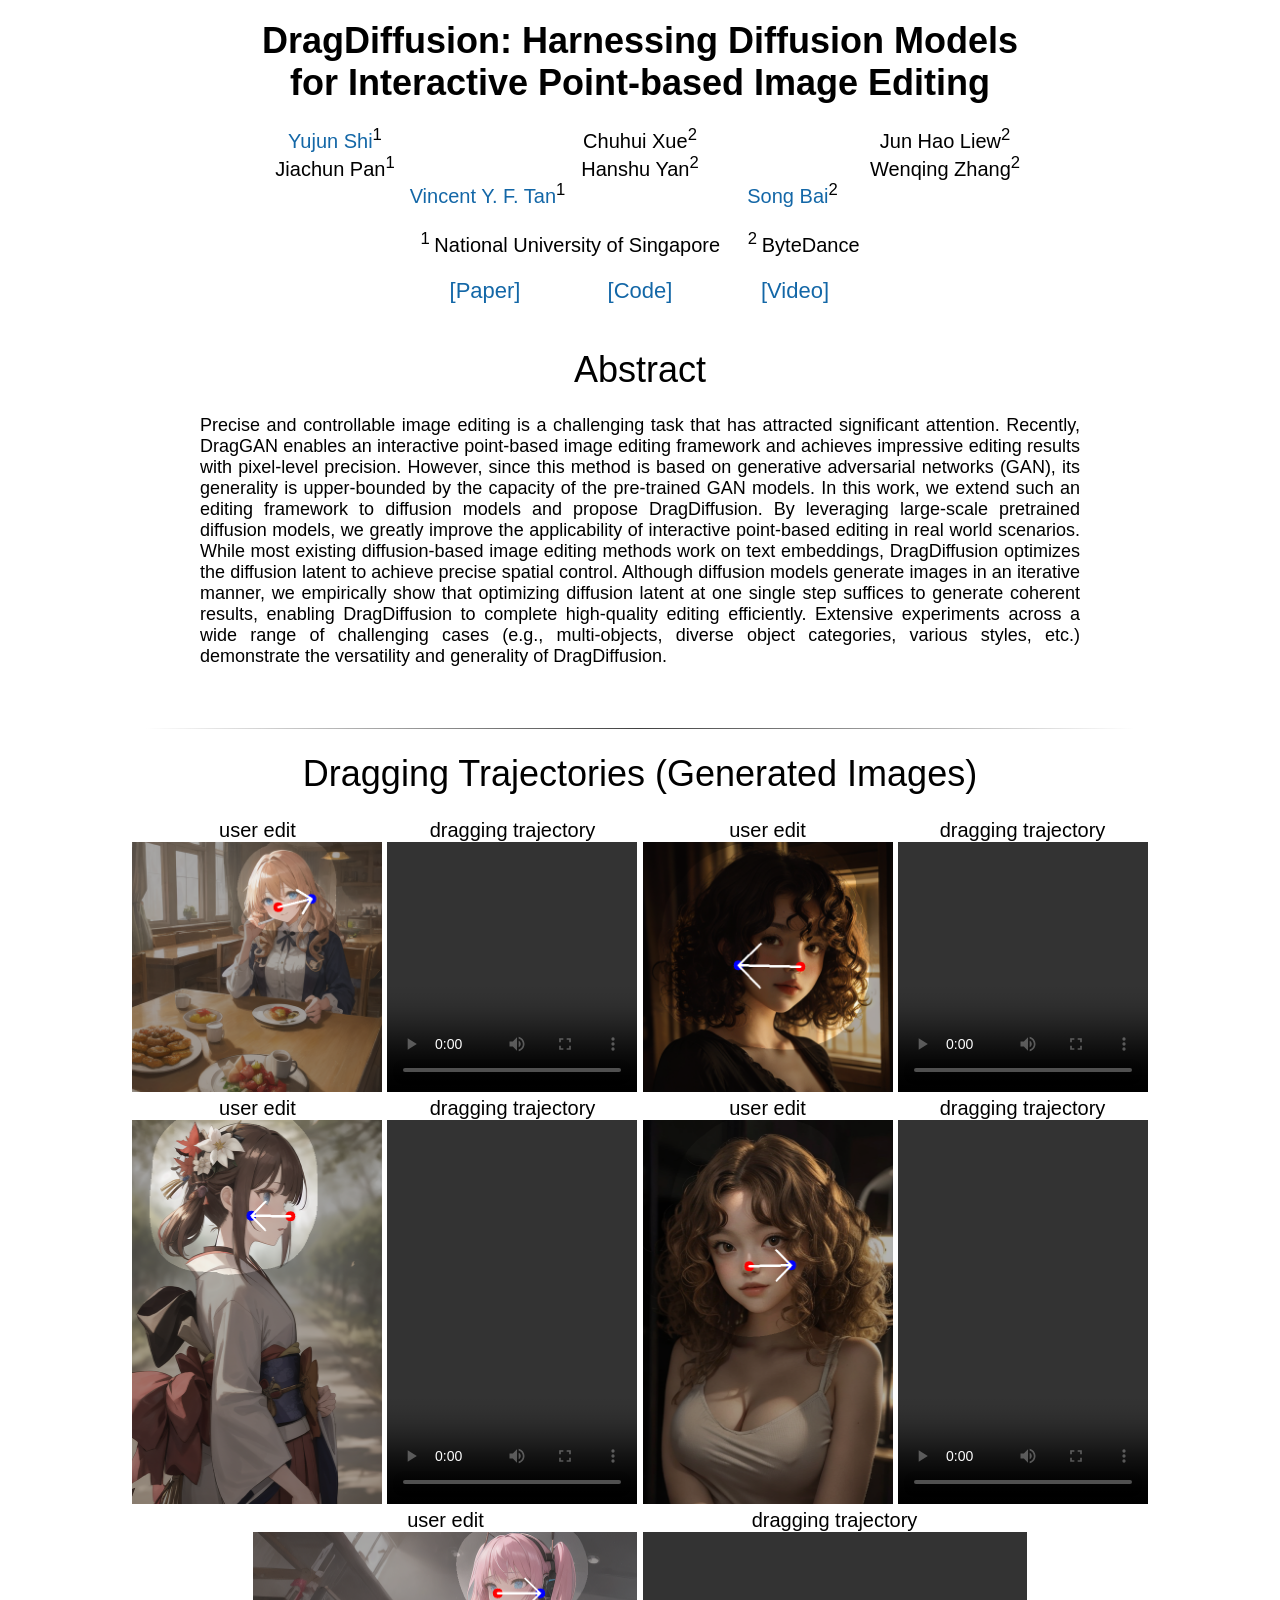
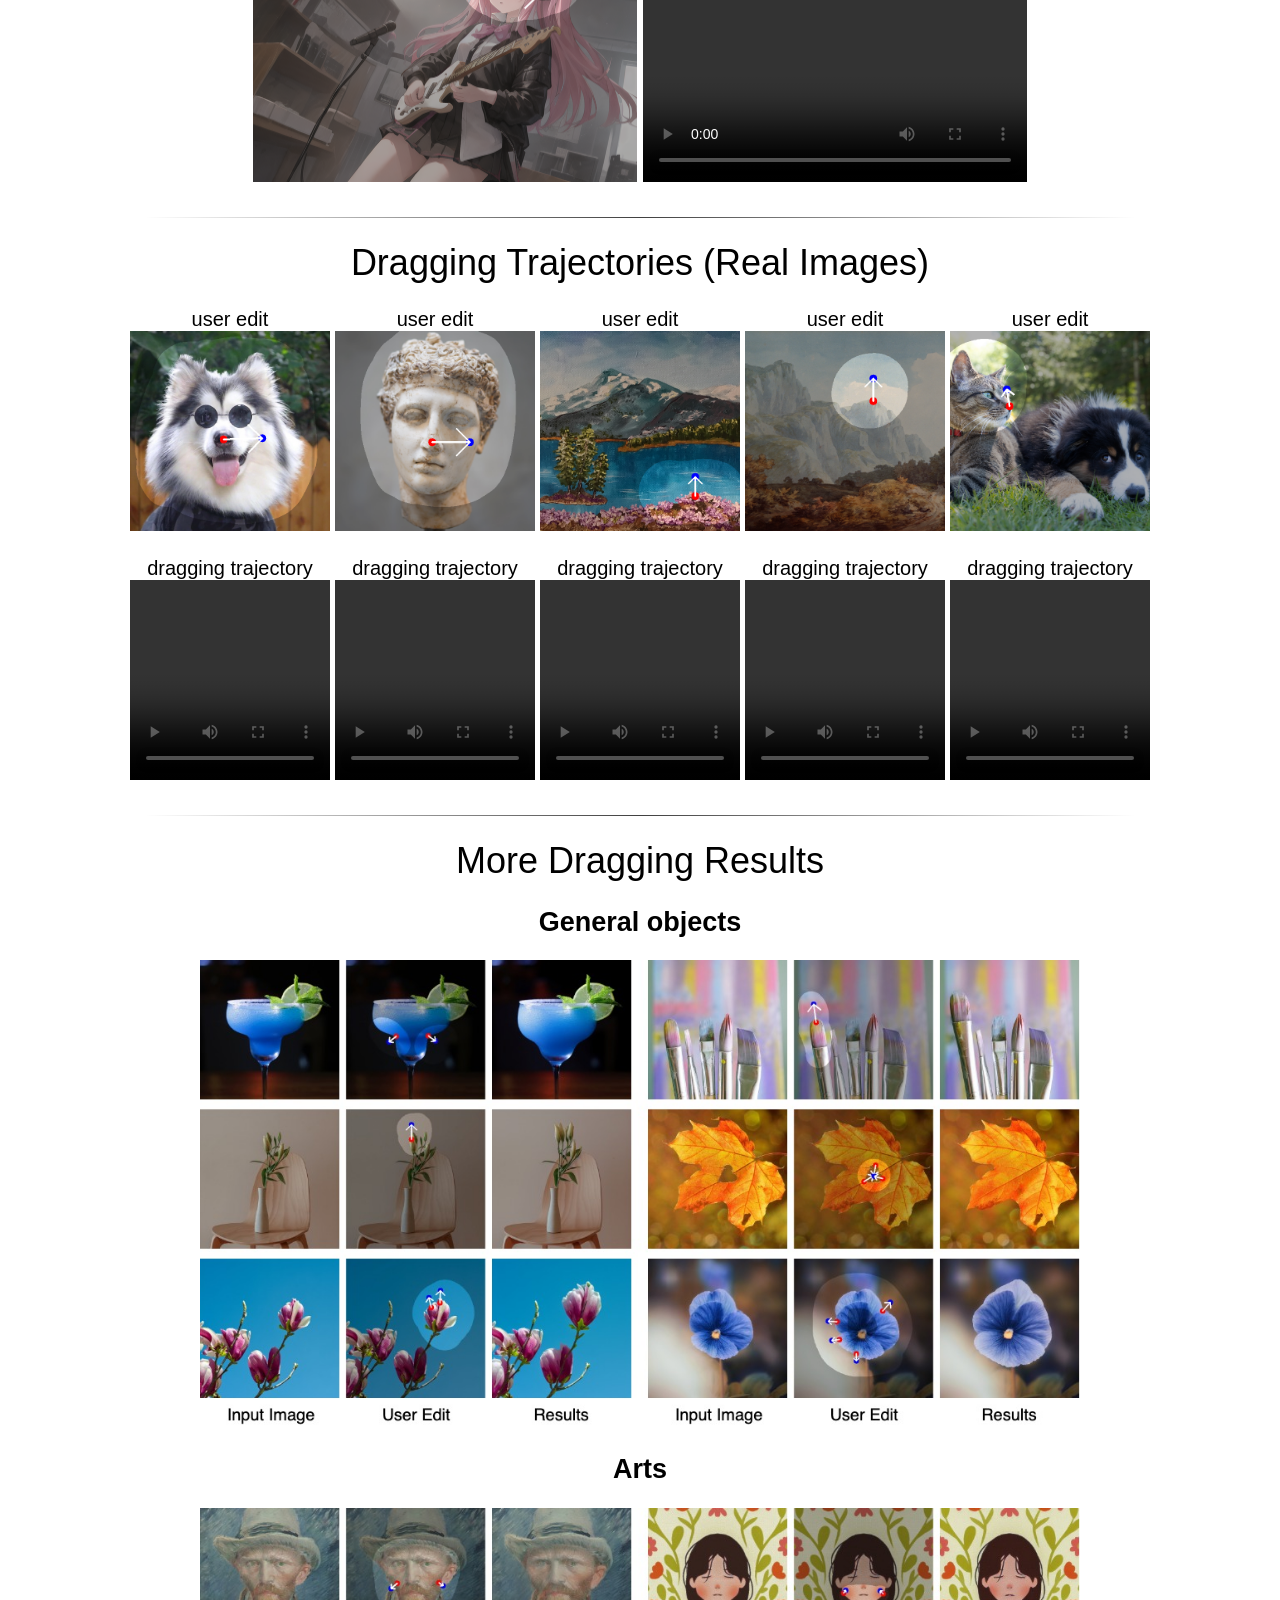
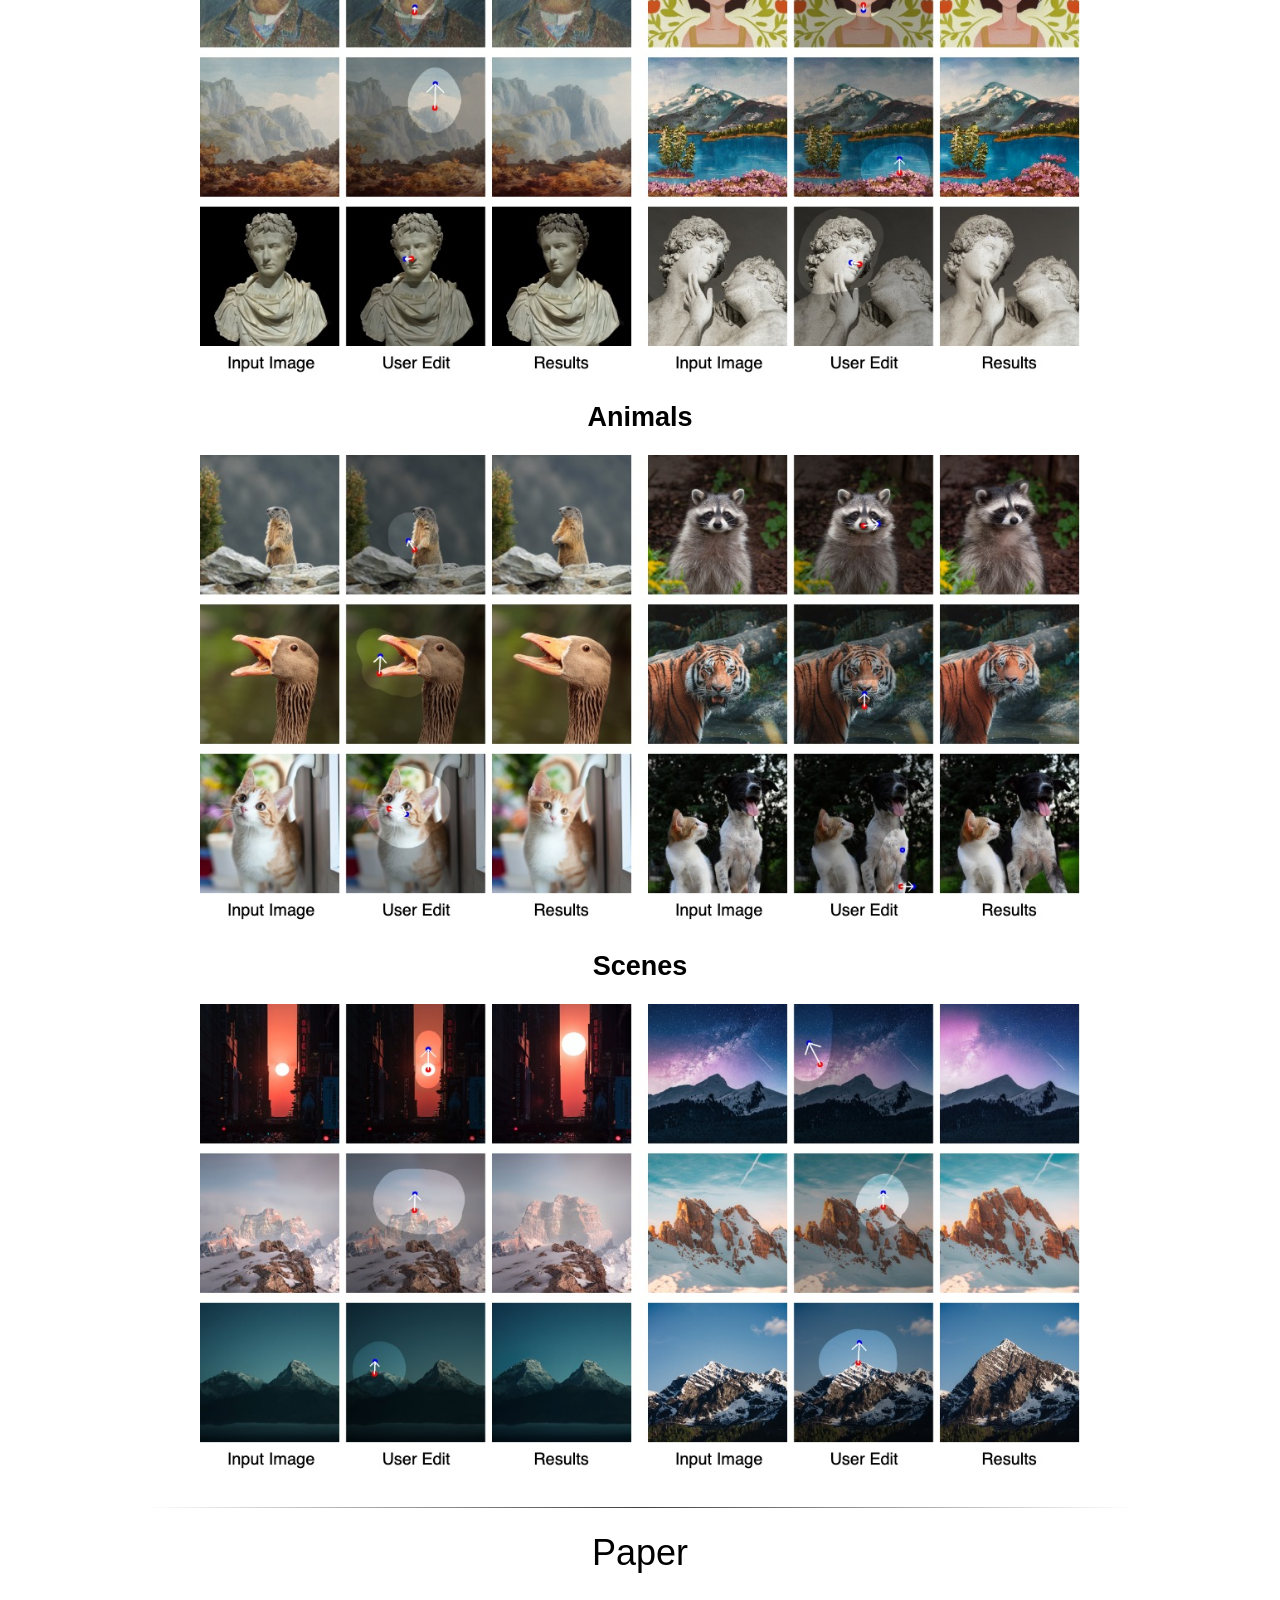
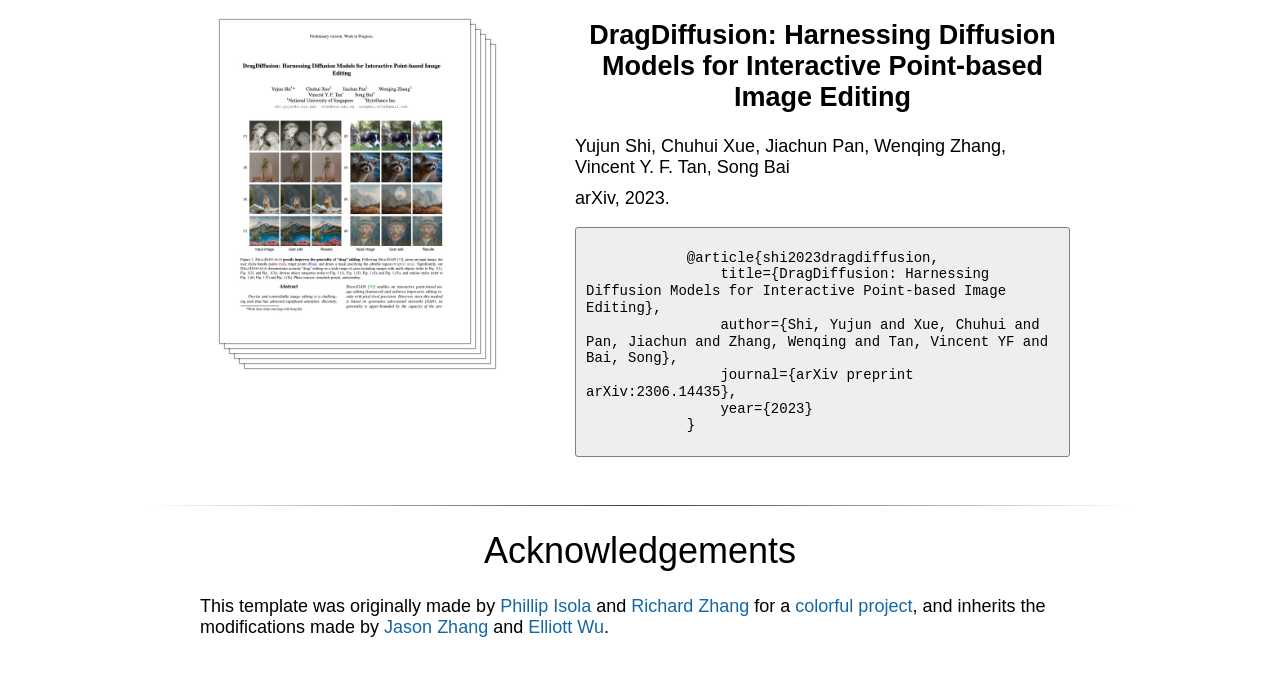
<file: projects/dragdiffusion.html>
<script src="http://www.google.com/jsapi" type="text/javascript"></script>
<script type="text/javascript">google.load("jquery", "1.3.2");</script>
<link href="https://fonts.googleapis.com/css2?family=Open+Sans&display=swap"
      rel="stylesheet">
<link rel="stylesheet" type="text/css" href="./drag_diffusion_resources/style.css" media="screen"/>

<html lang="en">
<head>
  	<title>DragDiffusion: Harnessing Diffusion Models for Interactive Point-based Image Editing</title>
      <!-- Facebook automatically scrapes this. Go to https://developers.facebook.com/tools/debug/
          if you update and want to force Facebook to re-scrape. -->
  	<meta property="og:image" content="Path to my teaser.jpg"/>
  	<meta property="og:title" content="DragDiffusion: Harnessing Diffusion Models for Interactive Point-based Image Editing" />
  	<meta property="og:description" content="Paper description." />
    <!-- Twitter automatically scrapes this. Go to https://cards-dev.twitter.com/validator?
        if you update and want to force Twitter to re-scrape. -->
    <meta property="twitter:card"          content="summary" />
    <meta property="twitter:title"         content="DragDiffusion: Harnessing Diffusion Models for Interactive Point-based Image Editing" />
    <meta property="twitter:description"   content="" />
    <meta property="twitter:image"         content="Path to my teaser.jpg" />
    <meta name="viewport" content="width=device-width, initial-scale=1.0">

    <!-- Add your Google Analytics tag here -->
    <script async
            src="https://www.googletagmanager.com/gtag/js?id=UA-97476543-1"></script>
    <script>
        window.dataLayer = window.dataLayer || [];
        function gtag() {
            dataLayer.push(arguments);
        }
        gtag('js', new Date());
        gtag('config', 'UA-97476543-1');
    </script>

</head>

<body>
<div class="container">
    <div class="title" display="block">
        <b>
        DragDiffusion: Harnessing Diffusion Models
        <br>
        for Interactive Point-based Image Editing
        </b>
    </div>

    <!-- <div class="venue">
        In Conference 20XX
    </div> -->

    <br><br>
    <div class="author">
        <a href="https://yujun-shi.github.io/">Yujun Shi</a><sup>1</sup>
    </div>
    <div class="author">
        Chuhui Xue<sup>2</sup>
    </div>
    <div class="author">
        Jun Hao Liew<sup>2</sup>
    </div>
    <div class="author">
        Jiachun Pan<sup>1</sup>
    </div>
    <div class="author">
        Hanshu Yan<sup>2</sup>
    </div>
    <div class="author">
        Wenqing Zhang<sup>2</sup>
    </div>
    <div class="author">
        <a href="https://vyftan.github.io/">Vincent Y. F. Tan</a><sup>1</sup>
    </div>
    <div class="author">
        <a href="https://songbai.site/">Song Bai</a><sup>2</sup>
    </div>

    <br><br>

    <div class="affiliation">
        <sup>1&nbsp;</sup>National University of Singapore&nbsp;&nbsp;&nbsp;&nbsp;&nbsp;<sup>2&nbsp;</sup>ByteDance
    </div>
    <!--
    <div class="affiliation"></div>
    -->
    <br><br>

    <div class="links"><a href="https://arxiv.org/abs/2306.14435">[Paper]</a></div>
    <div class="links"><a href="https://github.com/Yujun-Shi/DragDiffusion">[Code]</a></div>
    <div class="links"><a href="https://www.bilibili.com/video/BV1wX4y1p7Ns/?vd_source=fa65719b2d4e7994ab64a631336a3a99#reply360690777">[Video]</a></div>

    <br><br>

    <h1>Abstract</h1>
    <p style="width: 80%;text-align: justify">
        Precise and controllable image editing is a challenging task that has attracted significant attention.
        Recently, DragGAN enables an interactive point-based image editing framework and achieves impressive
        editing results with pixel-level precision.
        However, since this method is based on generative adversarial networks (GAN),
        its generality is upper-bounded by the capacity of the pre-trained GAN models.
        In this work, we extend such an editing framework to diffusion models and
        propose DragDiffusion. By leveraging large-scale pretrained diffusion models,
        we greatly improve the applicability of interactive point-based editing in real world scenarios.
        While most existing diffusion-based image editing methods work on text embeddings,
        DragDiffusion optimizes the diffusion latent to achieve precise spatial control.
        Although diffusion models generate images in an iterative manner,
        we empirically show that optimizing diffusion latent at one single step suffices to
        generate coherent results, enabling DragDiffusion to complete high-quality editing efficiently.
        Extensive experiments across a wide range of challenging cases
        (e.g., multi-objects, diverse object categories, various styles, etc.)
        demonstrate the versatility and generality of DragDiffusion.
    </p>

    <br><br>
    <hr>

    <h1>Dragging Trajectories (Generated Images)</h1>
    <div class="img-with-text">
        <figcaption style="font-size:20px">user edit</figcaption>
        <img width="250" height="250" src="./drag_diffusion_resources/user_edit_CF1.png"/>
    </div>
    <div class="video-with-text">
        <figcaption style="font-size:20px">dragging trajectory</figcaption>
        <video width="250" height="250" controls>
            <source src="./drag_diffusion_resources/CF1.mp4" type="video/mp4">
        </video>
    </div>
    <div class="img-with-text">
        <figcaption style="font-size:20px">user edit</figcaption>
        <img width="250" height="250" src="./drag_diffusion_resources/user_edit_MR1.png"/>
    </div>
    <div class="video-with-text">
        <figcaption style="font-size:20px">dragging trajectory</figcaption>
        <video width="250" height="250" controls>
            <source src="./drag_diffusion_resources/MR1.mp4" type="video/mp4">
        </video>
    </div>

    <br>

    <div class="img-with-text">
        <figcaption style="font-size:20px">user edit</figcaption>
        <img width="250" height="384" src="./drag_diffusion_resources/user_edit_CF2.png"/>
    </div>
    <div class="video-with-text">
        <figcaption style="font-size:20px">dragging trajectory</figcaption>
        <video width="250" height="384" controls>
            <source src="./drag_diffusion_resources/CF2.mp4" type="video/mp4">
        </video>
    </div>
    <div class="img-with-text">
        <figcaption style="font-size:20px">user edit</figcaption>
        <img width="250" height="384" src="./drag_diffusion_resources/user_edit_MR2.png"/>
    </div>
    <div class="video-with-text">
        <figcaption style="font-size:20px">dragging trajectory</figcaption>
        <video width="250" height="384" controls>
            <source src="./drag_diffusion_resources/MR2.mp4" type="video/mp4">
        </video>
    </div>

    <br>

    <div class="img-with-text">
        <figcaption style="font-size:20px">user edit</figcaption>
        <img width="384" height="250" src="./drag_diffusion_resources/user_edit_CF3.png"/>
    </div>
    <div class="video-with-text">
        <figcaption style="font-size:20px">dragging trajectory</figcaption>
        <video width="384" height="250" controls>
            <source src="./drag_diffusion_resources/CF3.mp4" type="video/mp4">
        </video>
    </div>

    <br>
    <br>
    <hr>

    <h1>Dragging Trajectories (Real Images)</h1>
    <div class="img-with-text">
        <figcaption style="font-size:20px">user edit</figcaption>
        <img width="200" height="200" src="./drag_diffusion_resources/user_edit_dog.png"/>
    </div>
    <div class="img-with-text">
        <figcaption style="font-size:20px">user edit</figcaption>
        <img width="200" height="200" src="./drag_diffusion_resources/user_edit_sculpture.png"/>
    </div>
    <div class="img-with-text">
        <figcaption style="font-size:20px">user edit</figcaption>
        <img width="200" height="200" src="./drag_diffusion_resources/user_edit_oilpaint.png"/>
    </div>
    <div class="img-with-text">
        <figcaption style="font-size:20px">user edit</figcaption>
        <img width="200" height="200" src="./drag_diffusion_resources/user_edit_oilpaint_mountain.png"/>
    </div>
    <div class="img-with-text">
        <figcaption style="font-size:20px">user edit</figcaption>
        <img width="200" height="200" src="./drag_diffusion_resources/user_edit_cat_dog.png"/>
    </div>

    <br><br>

    <div class="video-with-text">
        <figcaption style="font-size:20px">dragging trajectory</figcaption>
        <video width="200" height="200" controls>
            <source src="./drag_diffusion_resources/dog.mp4" type="video/mp4">
        </video>
    </div>
    <div class="video-with-text">
        <figcaption style="font-size:20px">dragging trajectory</figcaption>
        <video width="200" height="200" controls>
            <source src="./drag_diffusion_resources/sculpture.mp4" type="video/mp4">
        </video>
    </div>
    <div class="video-with-text">
        <figcaption style="font-size:20px">dragging trajectory</figcaption>
        <video width="200" height="200" controls>
            <source src="./drag_diffusion_resources/oilpaint_shorter.mp4" type="video/mp4">
        </video>
    </div>
    <div class="video-with-text">
        <figcaption style="font-size:20px">dragging trajectory</figcaption>
        <video width="200" height="200" controls>
            <source src="./drag_diffusion_resources/oilpaint_mountain.mp4" type="video/mp4">
        </video>
    </div>
    <div class="video-with-text">
        <figcaption style="font-size:20px">dragging trajectory</figcaption>
        <video width="200" height="200" controls>
            <source src="./drag_diffusion_resources/cat_dog.mp4" type="video/mp4">
        </video>
    </div>

    <br>
    <br>
    <hr>

    <!--
    <div class="video-with-text">
        <video width="1000" height="563" controls>
            <source src="./drag_diffusion_resources/clip_merge.mp4" type="video/mp4">
        </video>
    </div>
    <br><br>
    <p style="width: 80%;text-align: center">
        Given an input image, the user clicks handle points (<font color="red">red</font>),
        target points (<font color="blue">blue</font>) and
        draw a mask specifying editable region
        (<font color="gray">brighter areas</font>).
    </p>
    <br><br>
    <hr>
    -->

    <!--
    <h1>Method Overview</h1>
    <img style="width: 80%;" src="./drag_diffusion_resources/method_v3.jpg"
         alt="Method overview figure"/>
    <br>
    <p style="width: 80%;text-align: justify">
        Overview of DragDiffusion.
        As shown in part (A), we first finetune a LoRA on parameters of the UNet to reconstruct
        the user input image before editing.
        Next, part (B) illustrates the detailed editing process.
        Specifically, we first apply a DDIM inversion on the input image
        and obtain the latent at a certain time step.
        Then, based on the user editing instructions (i.e., handle points, target points, and mask),
        we optimize the inverted latent to supervise handle points to move to target points.
        Finally, DDIM denoising is applied on the optimized latent to obtain
        the final editing result.
    </p>

    <br><br>

    <hr>
    -->

    <h1>More Dragging Results</h1>
    <h2>General objects</h2>
    <img style="width: 80%;" src="./drag_diffusion_resources/general_object.jpg"
         alt="Results figure"/>

    <h2>Arts</h2>
    <img style="width: 80%;" src="./drag_diffusion_resources/art.jpg"
         alt="Results figure"/>

    <h2>Animals</h2>
    <img style="width: 80%;" src="./drag_diffusion_resources/animal.jpg"
         alt="Results figure"/>

    <h2>Scenes</h2>
    <img style="width: 80%;" src="./drag_diffusion_resources/scene.jpg"
         alt="Results figure"/>


    <br><br>
    <hr>

    <h1>Paper</h1>
    <div class="paper-thumbnail">
        <a href="https://arxiv.org/abs/2306.14435">
            <img class="layered-paper-big" width="100%" src="./drag_diffusion_resources/paper.jpg" alt="Paper thumbnail"/>
        </a>
    </div>
    <div class="paper-info">
        <h2>DragDiffusion: Harnessing Diffusion Models for Interactive Point-based Image Editing</h2>
        <p>Yujun Shi, Chuhui Xue, Jiachun Pan, Wenqing Zhang, Vincent Y. F. Tan, Song Bai</p>
        <p>arXiv, 2023.</p>
        <pre><code>
            @article{shi2023dragdiffusion,
                title={DragDiffusion: Harnessing Diffusion Models for Interactive Point-based Image Editing},
                author={Shi, Yujun and Xue, Chuhui and Pan, Jiachun and Zhang, Wenqing and Tan, Vincent YF and Bai, Song},
                journal={arXiv preprint arXiv:2306.14435},
                year={2023}
            }
        </code></pre>
    </div>

    <br><br>
    <hr>

    <h1>Acknowledgements</h1>
    <p style="width: 80%;">
        This template was originally made by <a href="http://web.mit.edu/phillipi/">Phillip Isola</a> and <a href="http://richzhang.github.io/">Richard Zhang</a> for a <a href="http://richzhang.github.io/colorization/">colorful project</a>, and inherits the modifications made by <a href="https://github.com/jasonyzhang/webpage-template">Jason Zhang</a> and <a href="https://github.com/elliottwu/webpage-template">Elliott Wu</a>.
    </p>

    <br><br>
</div>

</body>

</html>
</file>
<file: projects/drag_diffusion_resources/style.css>
body {
    margin: 0 auto;
    font-family: "HelveticaNeue-Light", "Helvetica Neue Light", "Helvetica Neue", Helvetica, Arial, "Lucida Grande", sans-serif;
    font-size: 18px;
}

.container {
    margin: 0 auto;
    width: 100%;
    max-width: 1100px;
    text-align: center;
    display: block;
}

.title {
    font-size: 36px;
    margin-top: 20px;
    width: 90%;
}

.venue {
    font-size: 22px;
    margin-top: 20px;
    width: 90%;
}

.author {
    width: 95%;
    max-width: 300px;
    font-size: 20px;
}

.affiliation {
    font-size: 20px;
    width: 95%;
    max-width: 450px;
}

.links {
    font-size: 22px;
    width: 95%;
    max-width: 150px;
}

.video-container {
    position: relative;
    overflow: hidden;
    width: 80%;
    padding-top: 45%; /* Formula for 16:9 Aspect Ratio: width * 9 / 16 */
}

.video-container iframe {
    position: absolute;
    top: 0;
    left: 0;
    bottom: 0;
    right: 0;
    width: 100%;
    height: 100%;
}

.paper-thumbnail {
    margin: 0 auto;
    width: 40%;
    max-width: 250px;
    display: inline-block;
    vertical-align: top;
    padding: 2% 10% 4% 0;
}

.paper-info {
    width: 45%;
    display: inline-block;
    vertical-align: top;
}

@media (max-width: 999px) {
    .paper-thumbnail {
        width: 60%;
    }

    .paper-info {
        width: 80%;
    }
}


p {
    text-align: left;
    margin: 0 auto;
    margin-bottom: 10px;
}

h1 {
    font-weight: 300;
    text-align: center;
}

h2 {
    text-align: center;
}

h3 {
    text-align: left;
}

h4 {
    text-align: left;
}

h5 {
    text-align: left;
}

div {
    display: inline-block;
}

hr {
    border: 0;
    height: 1px;
    background-image: linear-gradient(to right, rgba(0, 0, 0, 0), rgba(0, 0, 0, 0.75), rgba(0, 0, 0, 0));
    width: 90%;
}

pre {
    overflow-x: auto;
    text-align: left;
    border: 1px solid grey;
    border-radius: 3px;
    background: #eeeeee;
    padding: 5px 5px 5px 10px;
    line-height: 1.2;
    white-space: pre-wrap;
}

pre code {
    text-align: left;
    word-wrap: normal;
    white-space: pre-wrap;
    font-size: 14px;
}

a:link, a:visited {
    color: #1367a7;
    text-decoration: none;
}

a:hover {
    color: #208799;
}

.layered-paper-big {
    /* modified from: http://css-tricks.com/snippets/css/layered-paper/ */
    box-shadow:
            0px 0px 1px 1px rgba(0,0,0,0.35), /* The top layer shadow */
            5px 5px 0 0px #fff, /* The second layer */
            5px 5px 1px 1px rgba(0,0,0,0.35), /* The second layer shadow */
            10px 10px 0 0px #fff, /* The third layer */
            10px 10px 1px 1px rgba(0,0,0,0.35), /* The third layer shadow */
            15px 15px 0 0px #fff, /* The fourth layer */
            15px 15px 1px 1px rgba(0,0,0,0.35), /* The fourth layer shadow */
            20px 20px 0 0px #fff, /* The fifth layer */
            20px 20px 1px 1px rgba(0,0,0,0.35), /* The fifth layer shadow */
            25px 25px 0 0px #fff, /* The fifth layer */
            25px 25px 1px 1px rgba(0,0,0,0.35); /* The fifth layer shadow */
    margin-left: 10px;
    margin-right: 45px;
}
</file>
